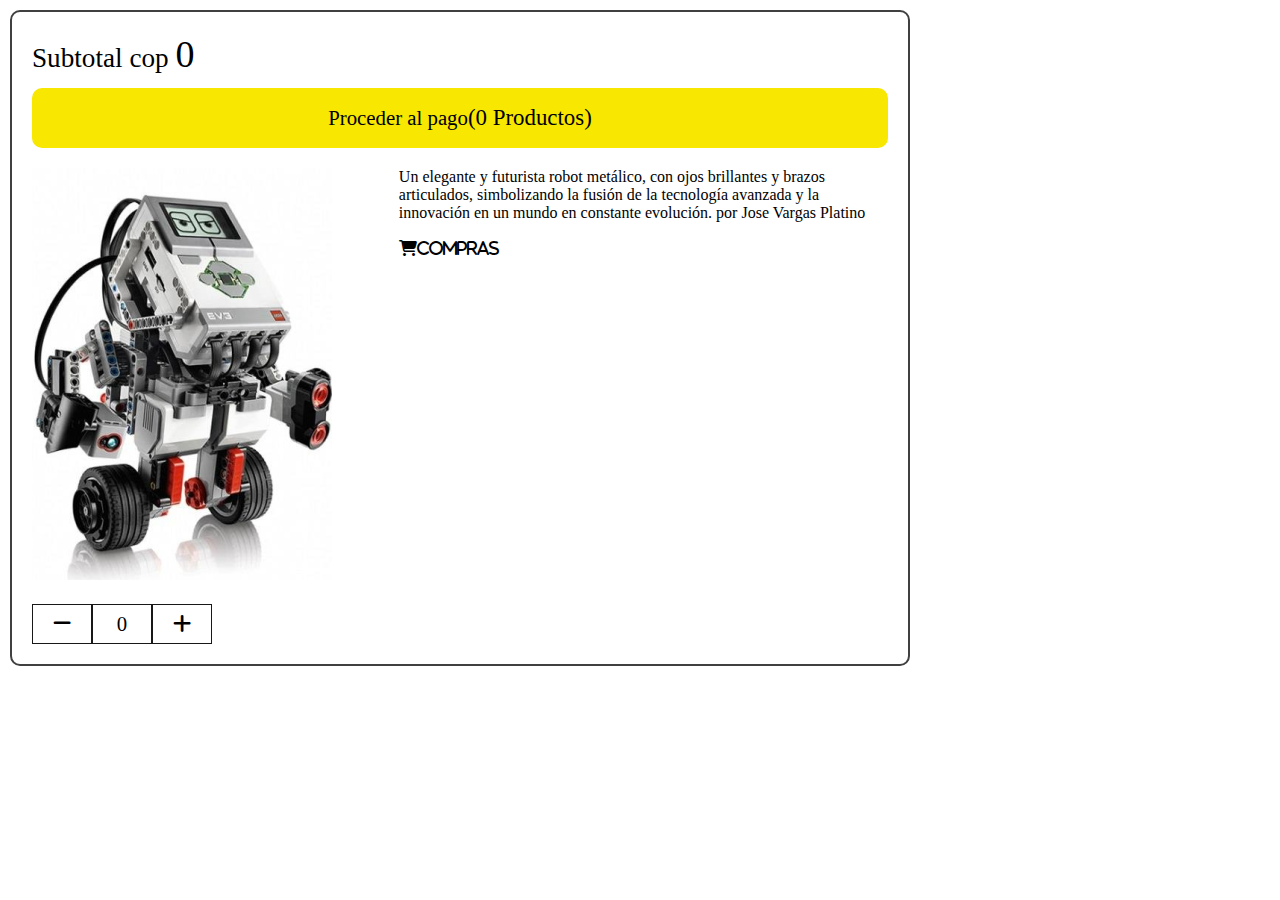
<file: carrito.html>
<!DOCTYPE html>
<html lang="en">
<head>
    <meta charset="UTF-8">
    <meta name="viewport" content="width=device-width, initial-scale=1.0">
    <title>Compras carrito</title>
    <link rel="stylesheet" href="css/carrito.css">
    <link rel="stylesheet" href="icons/all.css">
</head>
<body>
            <div class="main-content">
                <div class="box-subtotal">
                <label>Subtotal cop</label>
                <label id="subtotal">0</label>
            </div>

            <div class="box-proceder-pago">
                <label>Proceder al pago</label>
                <label id="numeroProductos">(0 Productos)</label>
            </div>
            <!--  -->
            <div class="product-content">
                <div class="box-img-producto">
                    <img src="img/legoGuali_300x412.png" alt="Imagen de la evolucion de la robotica">
                </div>
                
            <div class="box-info-producto">
                <label>Un elegante y futurista robot metálico, con ojos brillantes y brazos articulados, simbolizando la fusión de la tecnología avanzada y la innovación en un mundo en constante evolución.</label>
                <label>por Jose Vargas</label>
                <label>Platino</label>
            <div class="shop-compras"><br><i class="fa-solid fa-cart-shopping fa-bounce"><span>Compras</span></i></div>
            </div>
        </div>
        <!--  -->
        <div class="box-buttons-cantidad">
            <div id="boxMinus" class="box-minus">
                <i class="fa-solid fa-minus fa-beat"></i>
            </div>
            <div id="boxCantidad" class="box-cant">0</div>
            <div id="boxPlus" class="box-plus">
                <i class="fa-solid fa-plus fa-beat"></i>
            </div>
        </div>
    </div>
    <script src="js/carrito.js"></script>
</body>
</html>
</file>
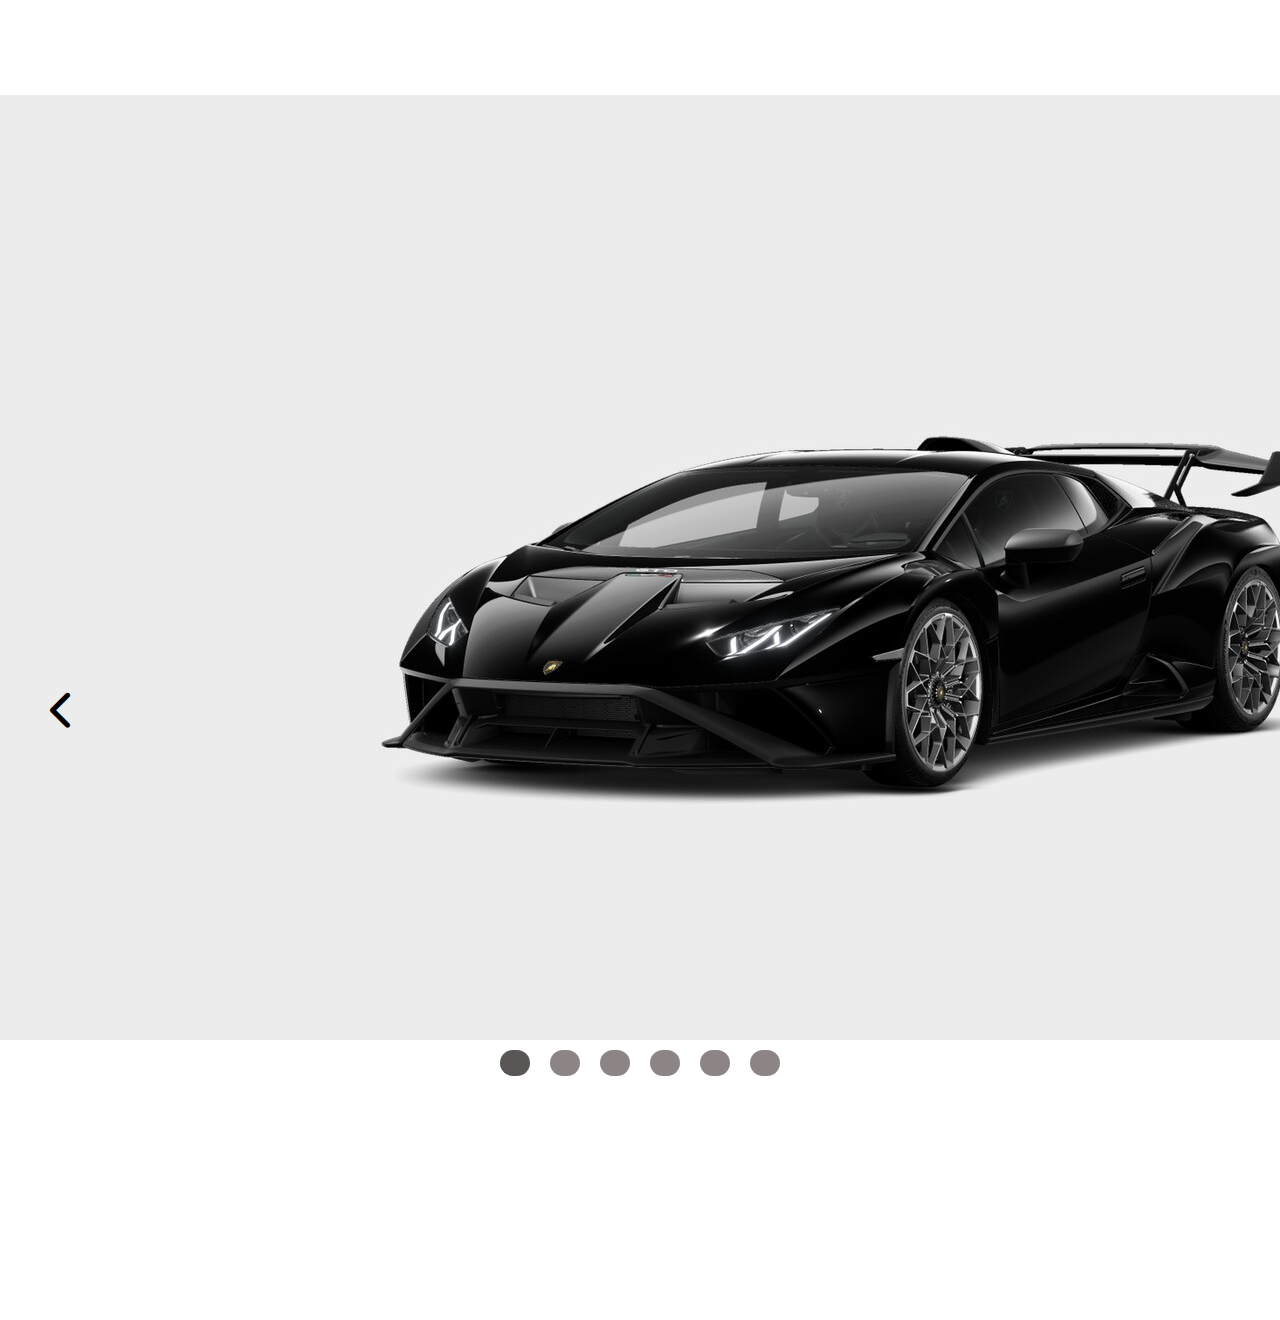
<file: lamborghini.html>
<!DOCTYPE html>
<html lang="en">
<head>
    <meta charset="UTF-8">
    <meta name="viewport" content="width=device-width, initial-scale=1.0">
    <title>Lamborghini</title>
    <link rel="stylesheet" href="css/lamborghini.css">
    <link rel="stylesheet" href="icons/all.css">
</head>
<body>
    <header></header>
    <div class="page-box-slider">
    <div class="box-slider box-slider-1" id="boxSlider">
        <div class="box-img1">
            <img class="img-slider" src="img/Laborhgini_negro.jpg" alt="">
        </div>
        <div class="box-img2">
            <img class="img-slider" src="img/Lamborghini_Camioneta_Negra.jpg" alt="">
        </div>
        <div class="box-img3">
            <img class="img-slider" src="img/Lamborghini_Anaranjado.jpg" alt="">
        </div>
        <div class="box-img4">
            <img class="img-slider" src="img/Lamborghini_Verde.jpg" alt="">
        </div>
        <div class="box-img5">
            <img src="img/Lamborghini_Camioneta_Verde.jpg" alt="">
        </div>
        <div class="box-img6">
            <img src="img/Lamborghini_Blanco.jpg" alt="">
        </div>
    </div>
</div>
    <div class="box-box-signal">
    <div class="box-signal">
        <div id="signal1" class="signal signal-select"></div>
        <div id="signal2" class="signal"></div>
        <div id="signal3" class="signal"></div>
        <div id="signal4" class="signal"></div>
        <div id="signal5" class="signal"></div>
        <div id="signal6" class="signal"></div>
    </div>
    </div>
        <div class="box-icon-chevron-left">
            <i id="iconChevronLeft" class="icon-chevron-left fa-solid fa-chevron-left fa-beat"></i>
        </div>
        <div class="box-icon-chevron-right">
            <i id="iconChevronRight" class="icon-chevron-right fa-solid fa-chevron-right fa-beat"></i>
        </div>
<script src="js/lamborghini.js"></script>
</body>
</html>
</file>
<file: css/carrito.css>
* {
    margin: 0;
    box-sizing: border-box;
    padding: 0;
}
.main-content {
    width: 900px;
    border: 2px solid rgb(64, 64, 64);
    border-radius: 10px;
    margin: 10px 0 0 10px;
}
.box-subtotal {
    padding: 20px 20px 12px 20px;
    font-size: 1.7em;
}
#subtotal {
    font-size: 1.4em;
    font-weight: 500;
}
#numeroProductos {
    font-weight: 500;
    font-size: 1.1em;
}
.box-proceder-pago {
    /* padding: 0 20px 20px 20px; */
    height: 60px;
    display: flex;
    justify-content: center;
    align-items: center;
    background-color: rgb(247, 231, .8);
    border-radius: 10px;
    margin: 0 20px 20px 20px;
    font-size: 1.3em;
}
/* Informacion del producto */
.product-content {
    display: grid;
    grid-template: "empty-left box-img-producto box-info-producto empty-right" /
                        20px        3fr                4fr           20px;
}
.box-img-producto {
    grid-area: box-img-producto;
}
.box-info-producto {
    grid-area: box-info-producto;
}
.box-buttons-cantidad {
    font-size: 1.3em;
    display: flex;
    flex-direction: row;
    margin: 20px;
}
.box-minus, .box-cant, .box-plus {
    width: 60px;
    height: 40px;
    display: flex;
    justify-content: center;
    align-items: center;
    border: 1px solid rgb(24, 24, 24);
    border-radius: 5 px;
}
</file>
<file: css/lamborghini.css>
*{
    margin: 0;
    padding: 0;
    box-sizing: border-box;
    /* background-color: rgb(38, 27, 27); */
}
header {
    height: 95px;
}
.page-box-slider {
    width: 100%;
    overflow-x: hidden;
}
.box-slider {
    top: 0;
    display: flex;
    flex-direction: column;
    flex-wrap: wrap; /* mantiene el tamaño del contenido, Een este caso la imagen */
    width: 100%;
    height: 125vh;
    position: relative;
    z-index: 10;
    transition: left 1200ms;
}
.box-slider-1 {
    left: 0;
}
.box-slider-2 {
    left: -100%;
}
.box-slider-3 {
    left: -220%;
}
.box-slider-4 {
    left: -320%;
}
.box-slider-5 {
    left: -430%;
}
.box-slider-6 {
    left: -540%;
}

.icon-chevron-left, .icon-chevron-right {
    color: rgb(0, 0, 0);
    font-size: 2.5em;
    position: relative;
    top: calc((-100vh) + 350px);
    z-index: 20;
    padding: 0 50px;
}

.icon-chevron-right {
    display: flex;
    justify-content: flex-end;
    top: calc((-100vh) + 295px);
    left: calc((+100vh) + 640px);
}
.icon-chevron-right, .icon-chevron-left {
    cursor: pointer;
}
.box-signal {
    width: 300px;
    display: flex;
    flex-direction: row;
    justify-content: space-around;
    height: 20px;
}
.signal {
    width: 26px;
    height: 26px;
    border-radius: 13px;
    background-color: rgb(141, 133, 133);
    padding: 0 15px;
}
.signal-select {
    background-color: rgb(91, 86, 86);
}
.box-box-signal {
    width: 100%;
    display: flex;
    justify-content: center;
    position: relative;
    top: -170px;
    z-index: 150;
}
</file>
